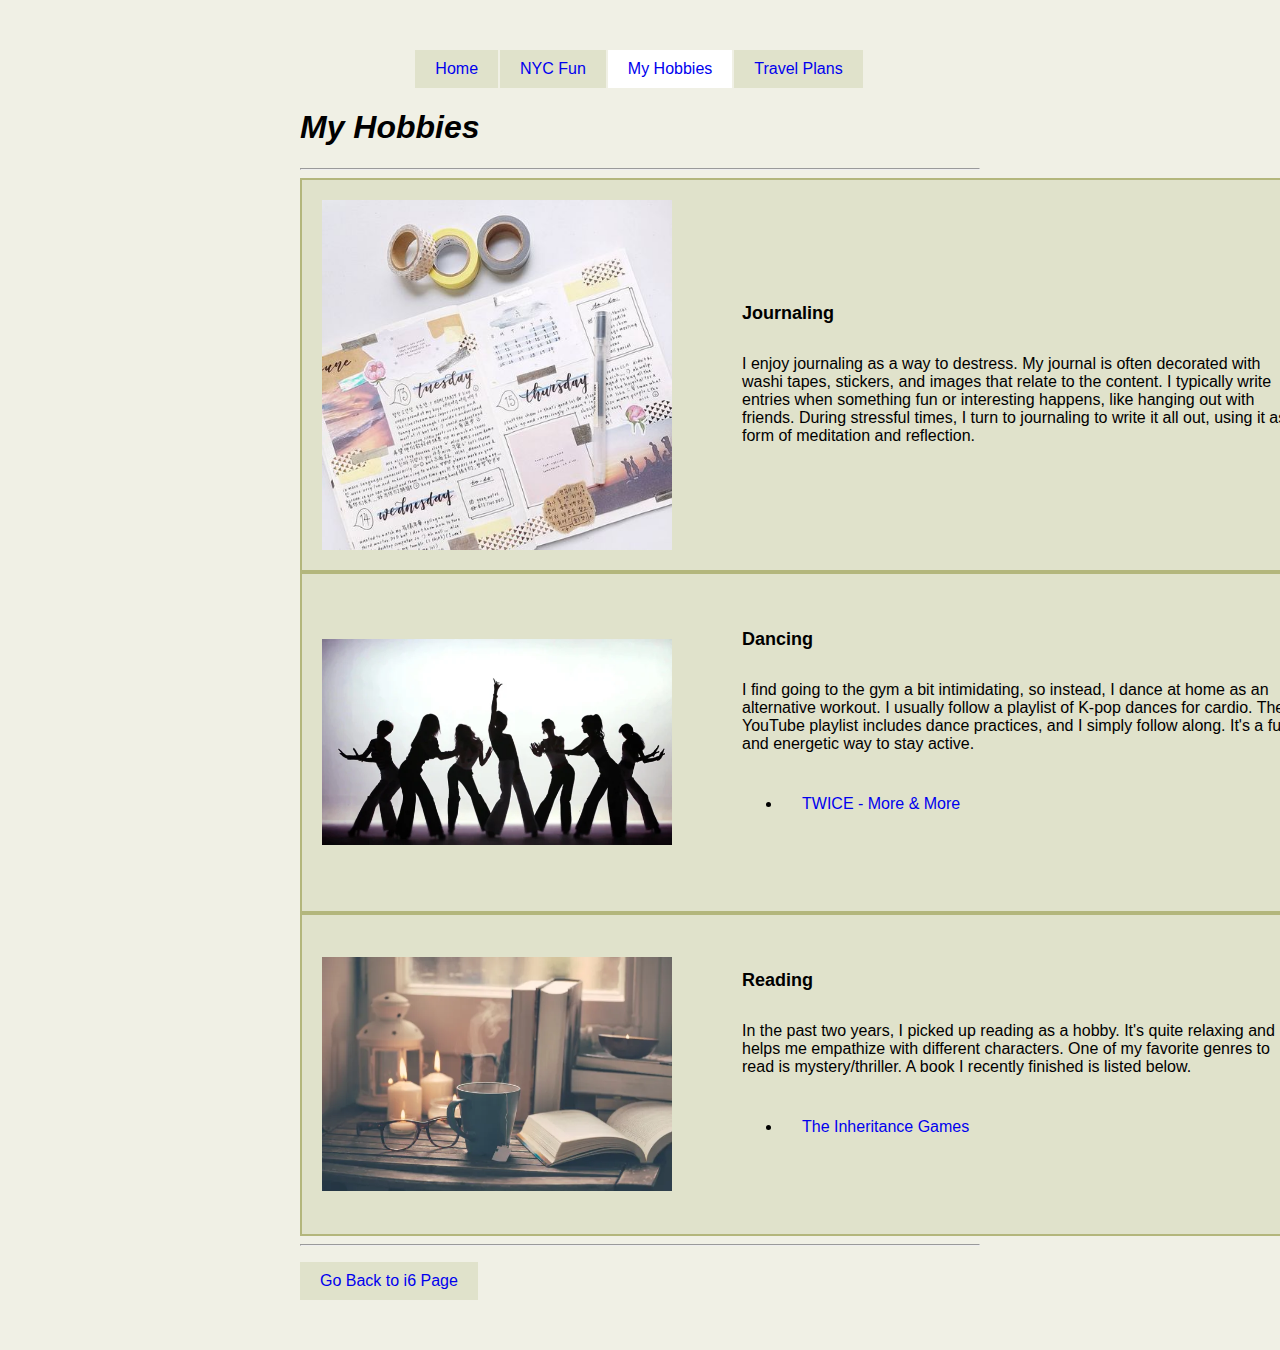
<file: hobbies.html>
<!DOCTYPE html>
<head>
    <title>All About Jenny</title>
    <link rel="stylesheet" href="stylesheet.css">
</head>
<body>
    <nav>
        <ul>
            <li><a href="index.html">Home</a></li>
            <li><a href="nyc.html">NYC Fun</a></li>
            <li><a href="hobbies.html" class="active">My Hobbies</a></li>
            <li><a href="travelplans.html">Travel Plans</a></li>
        </ul>
    </nav>
</body>

<main>
    <h1>My Hobbies</h1>
    <hr>
    <!--For journaling-->
    <div class="hobbies">
        <img src="img/journal.jpg" width="350" style="margin-right: 30px;">
        <div class="hobbies-text">
            <h2>Journaling</h2>
            <p>
                I enjoy journaling as a way to destress. My journal is often decorated with washi tapes, 
                stickers, and images that relate to the content. I typically write entries when something 
                fun or interesting happens, like hanging out with friends. During stressful times, I turn 
                to journaling to write it all out, using it as a form of meditation and reflection.
            </p>
        </div>
    </div>

    <!--For dancing-->
    <div class="hobbies">
    <img src="img/dance.jpg" width="350" style="margin-right: 30px;">
        <div class="hobbies-text">
            <h2>Dancing</h2>
            <p>
                I find going to the gym a bit intimidating, so instead, I dance at home as an alternative workout. 
                I usually follow a playlist of K-pop dances for cardio. The YouTube playlist includes dance practices, 
                and I simply follow along. It's a fun and energetic way to stay active.
                <ul>
                    <li><a href="https://www.youtube.com/watch?v=xiMNWJr8J1w" target=”_blank”>TWICE - More & More</a></li>
                </ul>
            </p>
        </div>
    </div>

    <!--For reading-->
    <div class="hobbies">
    <img src="img/read.jpg" width="350" style="margin-right: 30px;">
        <div class="hobbies-text">
        <h2>Reading</h2>
            <p>
                In the past two years, I picked up reading as a hobby. It's quite relaxing and helps me empathize
                with different characters. One of my favorite genres to read is mystery/thriller. A book I recently
                finished is listed below.
                <ul>
                    <li><a href="https://www.goodreads.com/book/show/52439531-the-inheritance-games?ref=nav_sb_noss_l_9" 
                        target=”_blank”>The Inheritance Games</a>
                    </li>
                </ul>
            </p>
        </div>
    </div>
    
    <hr>
</main>

<footer>
    <p><a href="../">Go Back to i6 Page</a></p>
</footer>
</file>
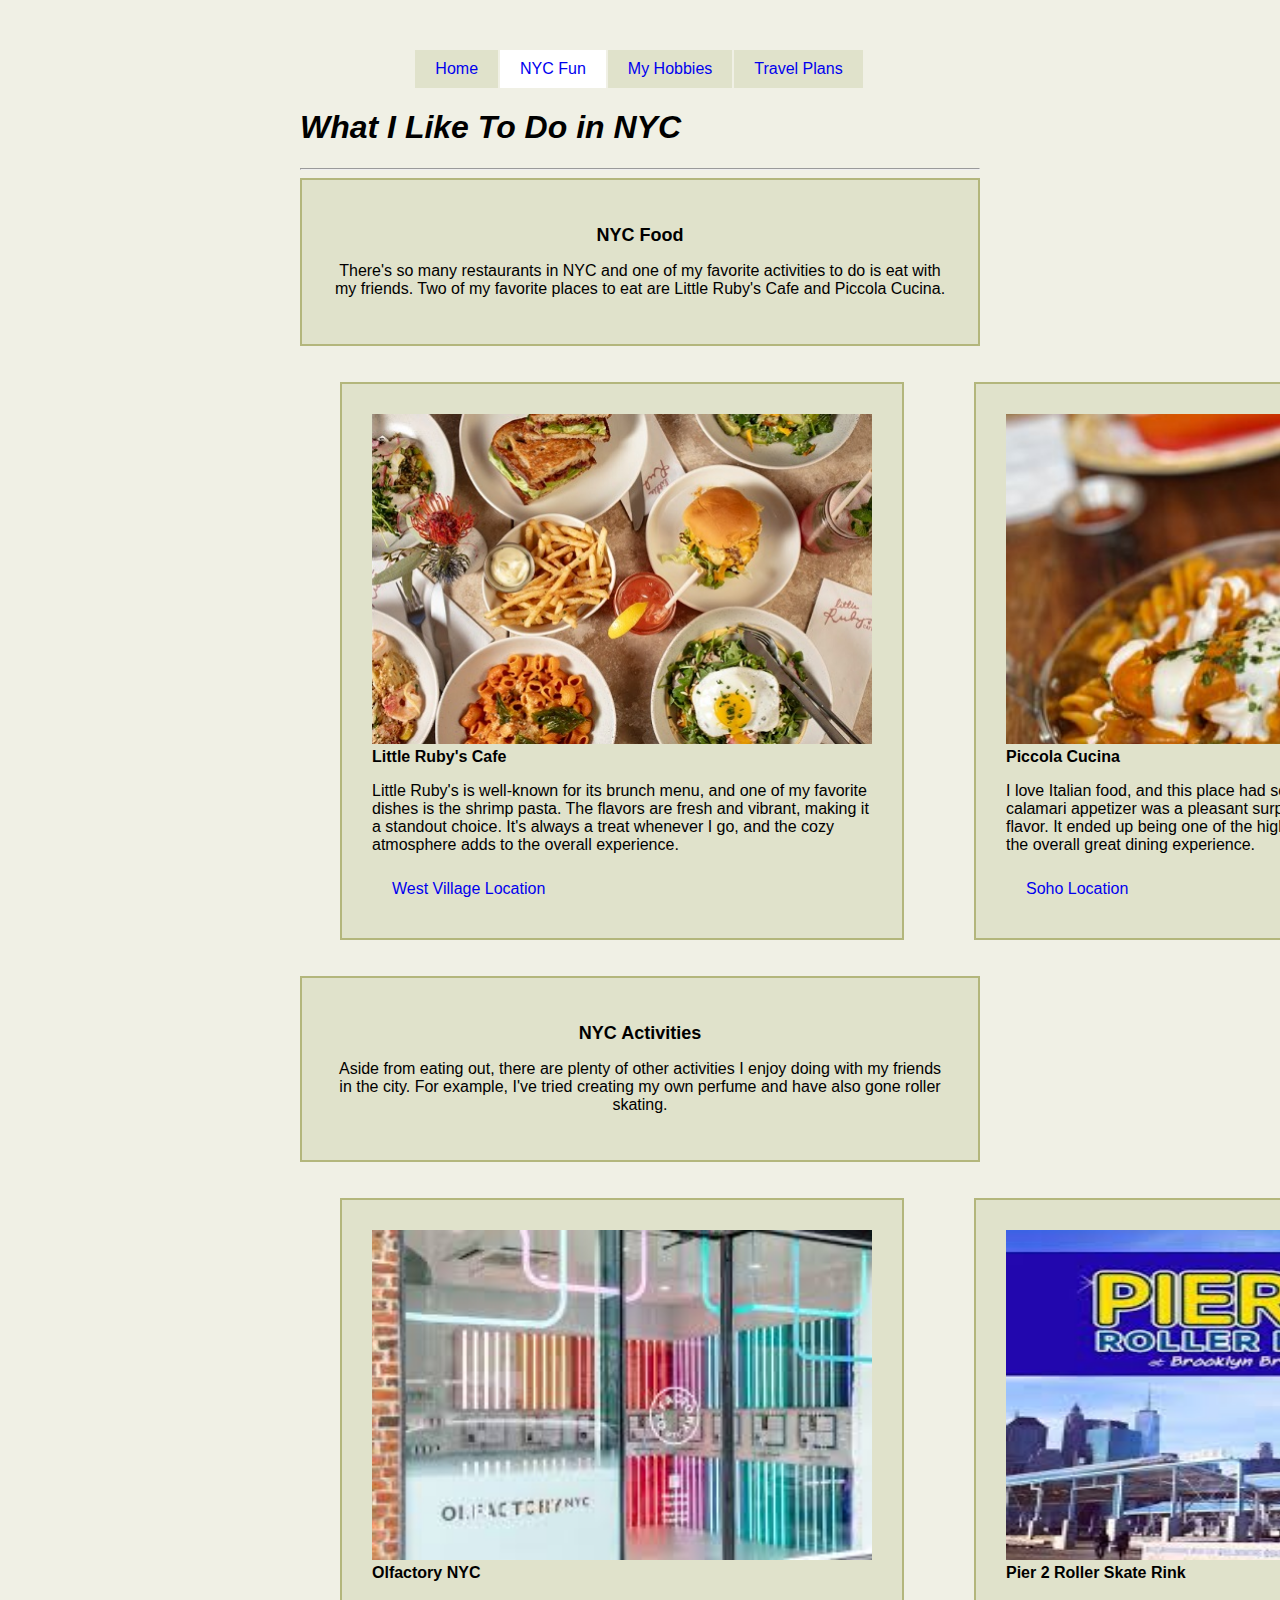
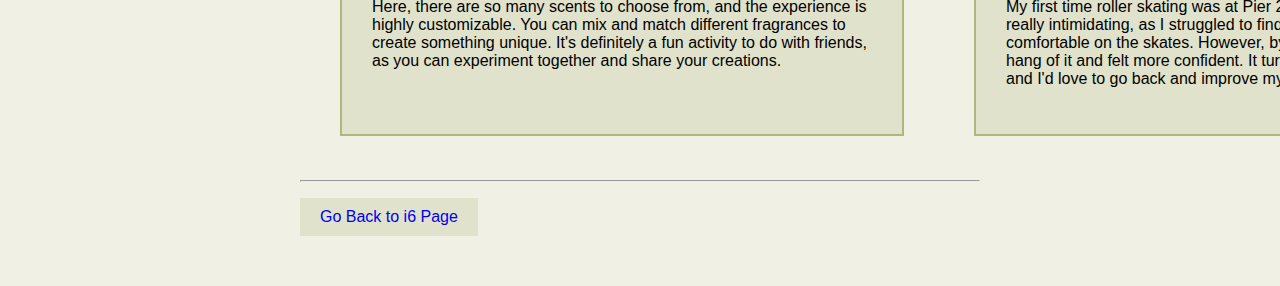
<file: nyc.html>
<!DOCTYPE html>
<head>
    <title>All About Jenny</title>
    <link rel="stylesheet" href="stylesheet.css">
</head>
<body>
    <nav>
        <ul>
            <li><a href="index.html">Home</a></li>
            <li><a href="nyc.html" class="active">NYC Fun</a></li>
            <li><a href="hobbies.html">My Hobbies</a></li>
            <li><a href="travelplans.html">Travel Plans</a></li>
        </ul>
    </nav>
</body>

<main>
    <h1>What I Like To Do in NYC</h1>
    <hr>
    <div class="nycbox">
        <h2 id="food-title">NYC Food</h2> 
        <p id="food-text">
        There's so many restaurants in NYC and one of my favorite activities to do is eat with my friends.
        Two of my favorite places to eat are Little Ruby's Cafe and Piccola Cucina.
        </p>
    </div>
    
    <div class="restaurants">
        <ul class="restaurants">
            <li id="ruby"> 
                <img src="img/littleruby.jpg" style="width:500px; height:330px; object-fit:cover;">
                <strong>Little Ruby's Cafe</strong>
                <p>Little Ruby's is well-known for its brunch menu, and one of my favorite dishes is the 
                    shrimp pasta. The flavors are fresh and vibrant, making it a standout choice. It's 
                    always a treat whenever I go, and the cozy atmosphere adds to the overall experience.
                </p>
                <a href="https://www.rubyscafe.com/location/west-village/"target="_blank">West Village Location</a>
            </li>
    
            <li id="piccola">
                <img src="img/piccola.jpg" style="width:500px; height:330px; object-fit:cover;">
                <strong>Piccola Cucina</strong>
                <p>I love Italian food, and this place had some really delicious pasta. The calamari appetizer 
                    was a pleasant surprise—crispy, tender, and full of flavor. It ended up being one of 
                    the highlights of the meal, adding to the overall great dining experience.
                </p>
                <a href="https://www.piccolacucinagroup.com/en/piccola-cucina-estiatorio-soho-nyc/"target="_blank">Soho Location</a>
            </li>
        </ul>
    </div>

    <div class="nycbox">
        <h2 id="activity-title">NYC Activities</h2>
        <p id="acitivity-text">
            Aside from eating out, there are plenty of other activities I enjoy doing with my friends in the city. 
            For example, I've tried creating my own perfume and have also gone roller skating.
        </p>
    </div>
    <div class="nyc-activities">
        <ul class="nyc-activities">
            <li id="perfume">
                <img src="img/olfactory.jpg" style="width:500px; height: 330px; object-fit:cover;">
                <strong>Olfactory NYC</strong>
                <p>Here, there are so many scents to choose from, and the experience is highly customizable. 
                    You can mix and match different fragrances to create something unique. It's definitely a 
                    fun activity to do with friends, as you can experiment together and share your creations.
                </p>
            </li>
            <li id="skate">
                <img src="img/skate.jpg" style="width:500px; height:330px;">
                <strong>Pier 2 Roller Skate Rink</strong>
                <p>My first time roller skating was at Pier 2 in Brooklyn. At first, it felt really intimidating, 
                    as I struggled to find my balance and get comfortable on the skates. However, by the end, 
                    I started to get the hang of it and felt more confident. It turned out to be a fun experience, 
                    and I'd love to go back and improve my skills.
                </p>
            </li>
        </ul>
    </div>

    <hr>
</main>

<footer>
    <p><a href="../">Go Back to i6 Page</a></p>
</footer>
</file>
<file: stylesheet.css>
.homepage {
    display: flex;
    justify-content: center;
    align-items: center;
    flex-direction: column; 
    position: relative;
}

.home-content {
    text-align: center;
    padding: 30px 50px;
}

nav {
    display: flex;
    justify-content: center;
    align-items: center;
    flex-direction: column;
}
nav ul {
    list-style: none;
    display: flex;
    margin: 0;
    padding: 0;
    background-color: #E0E2CB;
    width: max-content;
    font-family: 'Roboto', sans-serif;
}
nav li {
    border-right: 2px solid #F0F0E5;
}
nav ul li a.active {
    background-color: white;
}

a {
    display: inline-block;
    text-align: center;
    padding: 10px 20px;
    text-decoration: none;
    background-color: #E0E2CB;

}
a:hover {
    background-color: white;
}
a:active {
    background-color: white;
}
a:visited {
    color: #32223A
}

body {
    margin-top: 50px;
    margin-bottom: 50px;
    margin-right: 300px;
    margin-left: 300px; 
    background-color: #F0F0E5;
    font-family: 'Roboto', sans-serif;
}

h1 {
    font-style: italic;
    color: black;
}
h2 {
    color: black;
    font-size: large;
}
p {
    font-size: 16px;
    color: black;

}
.nycbox {
    background-color: #E0E2CB;
    padding: 30px;
    border: 2px solid #B3B67C;    
    margin-bottom: 20px;
    text-align: center;
    align-items: center;
    
}
#food-title, #activity-title {
    color:black;
}

.restaurants, .nyc-activities {
    display: flex;
    list-style: none;   
    justify-content: space-around;  
    gap: 70px;
}
#ruby, #piccola, #perfume, #skate {
    width:500px;
    padding:30px;
    background-color: #E0E2CB;
    border: 2px solid #B3B67C;
    margin-bottom: 20px;
}

.hobbies, .travel {
    display: flex;
    background-color: #E0E2CB;
    width: 1000px;
    padding: 20px; 
    margin: 0 auto;
    border: 2px solid #B3B67C;   
    gap: 20px;       
    align-items: center;
}
.hobbies-text {
    display: flex;
    padding: 20px;
    flex-direction: column;        
    justify-content: center;     
    /*text-align: center;     */
}

.travel-text {
    display: flex;
    padding: 40px;
    flex-direction: column;    
    justify-content: center;      
    text-align: center;      
}
</file>
